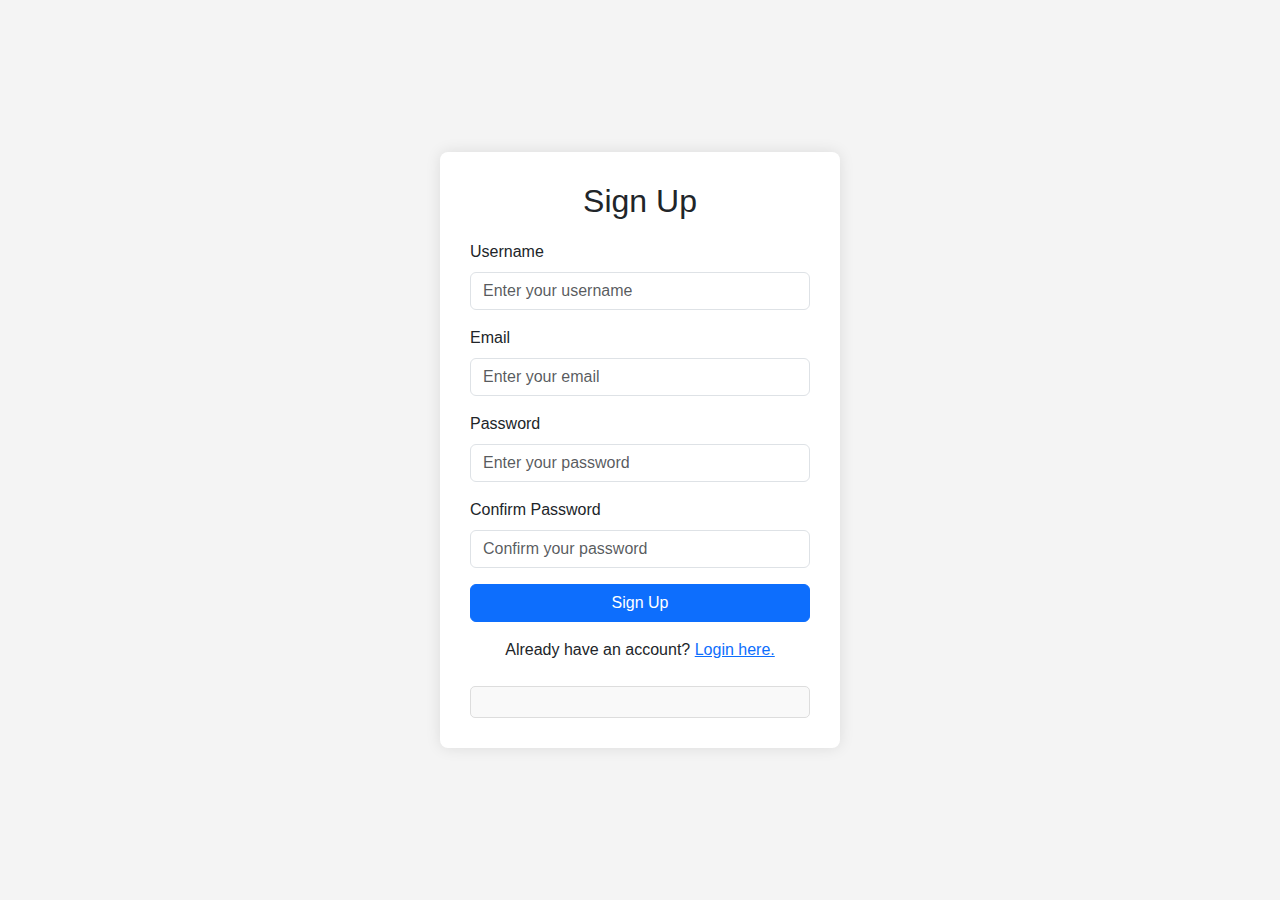
<file: signup.html>
<!DOCTYPE html>
<html lang="en">
<head>
    <meta charset="UTF-8">
    <meta name="viewport" content="width=device-width, initial-scale=1.0">
    <title>Sign Up - Junior's Art Shop</title>
    <!-- Bootstrap CSS -->
    <link href="https://cdn.jsdelivr.net/npm/bootstrap@5.3.0/dist/css/bootstrap.min.css" rel="stylesheet">
    <style>
        body {
            font-family: 'Arial', sans-serif;
            background-color: #f4f4f4;
            display: flex;
            justify-content: center;
            align-items: center;
            height: 100vh;
            margin: 0;
        }
        .form-container {
            background-color: white;
            padding: 30px;
            border-radius: 8px;
            box-shadow: 0 0 15px rgba(0, 0, 0, 0.1);
            max-width: 400px;
            width: 100%;
        }
        .form-title {
            text-align: center;
            margin-bottom: 20px;
        }
        .error {
            border-color: red;
        }
        .error-message {
            color: red;
            font-size: 0.9rem;
        }
        #jsonOutput {
            background-color: #f9f9f9;
            border: 1px solid #ddd;
            padding: 15px;
            border-radius: 5px;
            margin-top: 20px;
            white-space: pre-wrap;
        }
    </style>
</head>
<body>

<!-- Main Content -->
<div class="form-container">
    <h2 class="form-title">Sign Up</h2>
    <form id="signupForm">
        <div class="mb-3">
            <label for="username" class="form-label">Username</label>
            <input type="text" id="username" class="form-control" placeholder="Enter your username">
            <span class="error-message" id="usernameError"></span>
        </div>
        <div class="mb-3">
            <label for="email" class="form-label">Email</label>
            <input type="text" id="email" class="form-control" placeholder="Enter your email">
            <span class="error-message" id="emailError"></span>
        </div>
        <div class="mb-3">
            <label for="password" class="form-label">Password</label>
            <input type="password" id="password" class="form-control" placeholder="Enter your password">
            <span class="error-message" id="passwordError"></span>
        </div>
        <div class="mb-3">
            <label for="confirmPassword" class="form-label">Confirm Password</label>
            <input type="password" id="confirmPassword" class="form-control" placeholder="Confirm your password">
            <span class="error-message" id="confirmPasswordError"></span>
        </div>
        <button type="submit" class="btn btn-primary w-100">Sign Up</button>
    </form>
    <p class="text-center mt-3">Already have an account? <a href="login.html" class="text-primary">Login here.</a></p>

    <!-- JSON Output Section -->
    <div id="jsonOutput" class="mt-4"></div>
</div>

<!-- Bootstrap JS -->
<script src="https://cdn.jsdelivr.net/npm/bootstrap@5.3.0/dist/js/bootstrap.bundle.min.js"></script>

<!-- JavaScript -->
<script>
    document.getElementById("signupForm").addEventListener("submit", function(event) {
        event.preventDefault();

        // Collect input values
        const username = document.getElementById("username").value;
        const email = document.getElementById("email").value;
        const password = document.getElementById("password").value;
        const confirmPassword = document.getElementById("confirmPassword").value;

        // Create JSON object
        const userData = {
            username: username,
            email: email,
            password: password,
            confirmPassword: confirmPassword
        };

        // Display JSON object on the page
        document.getElementById("jsonOutput").innerText = JSON.stringify(userData, null, 2);
    });
</script>

</body>
</html>
</file>
